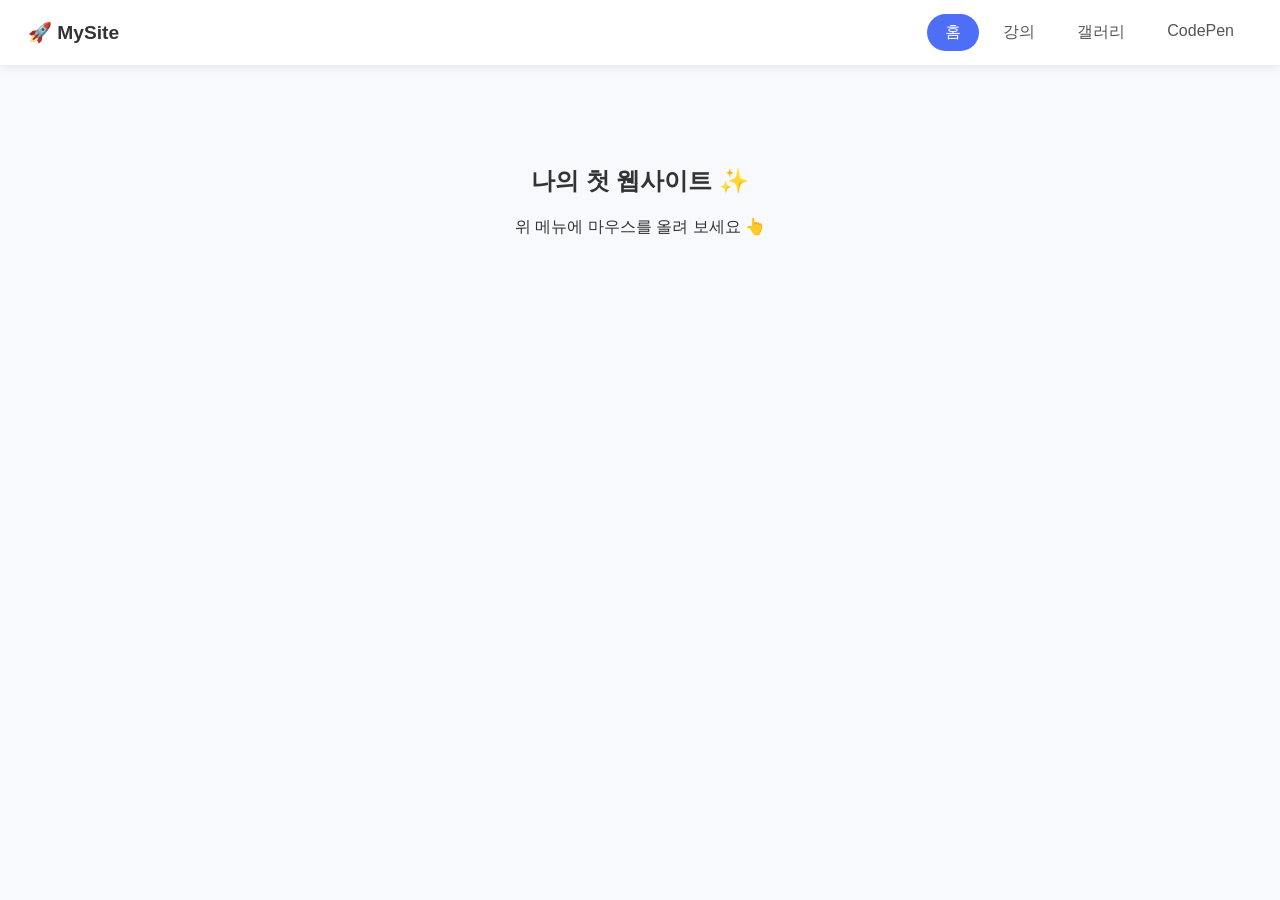
<file: 01_html_css_js/ex01_02/index.html>
<!DOCTYPE html>
<html lang="en">
<head>
    <meta charset="UTF-8">
    <meta name="viewport" content="width=device-width, initial-scale=1.0">
    <title>웹사이트 상단 메뉴🧭</title>

    <link rel="stylesheet" href="style.css">
</head>
<body>
    <nav class="navbar">
        <a class="logo" href="#">🚀 MySite</a>
        <ul class="menu">
            <li><a href="#" class="active">홈</a></li>
            <li><a href="#">강의</a></li>
            <li><a href="#">갤러리</a></li>
            <li><a href="https://codepen.io" target="_blank">CodePen</a></li>
        </ul>
    </nav>
    
    <section class="hero">
        <h1>나의 첫 웹사이트 ✨</h1>
        <p>위 메뉴에 마우스를 올려 보세요 👆</p>
    </section>
</body>
</html>
</file>
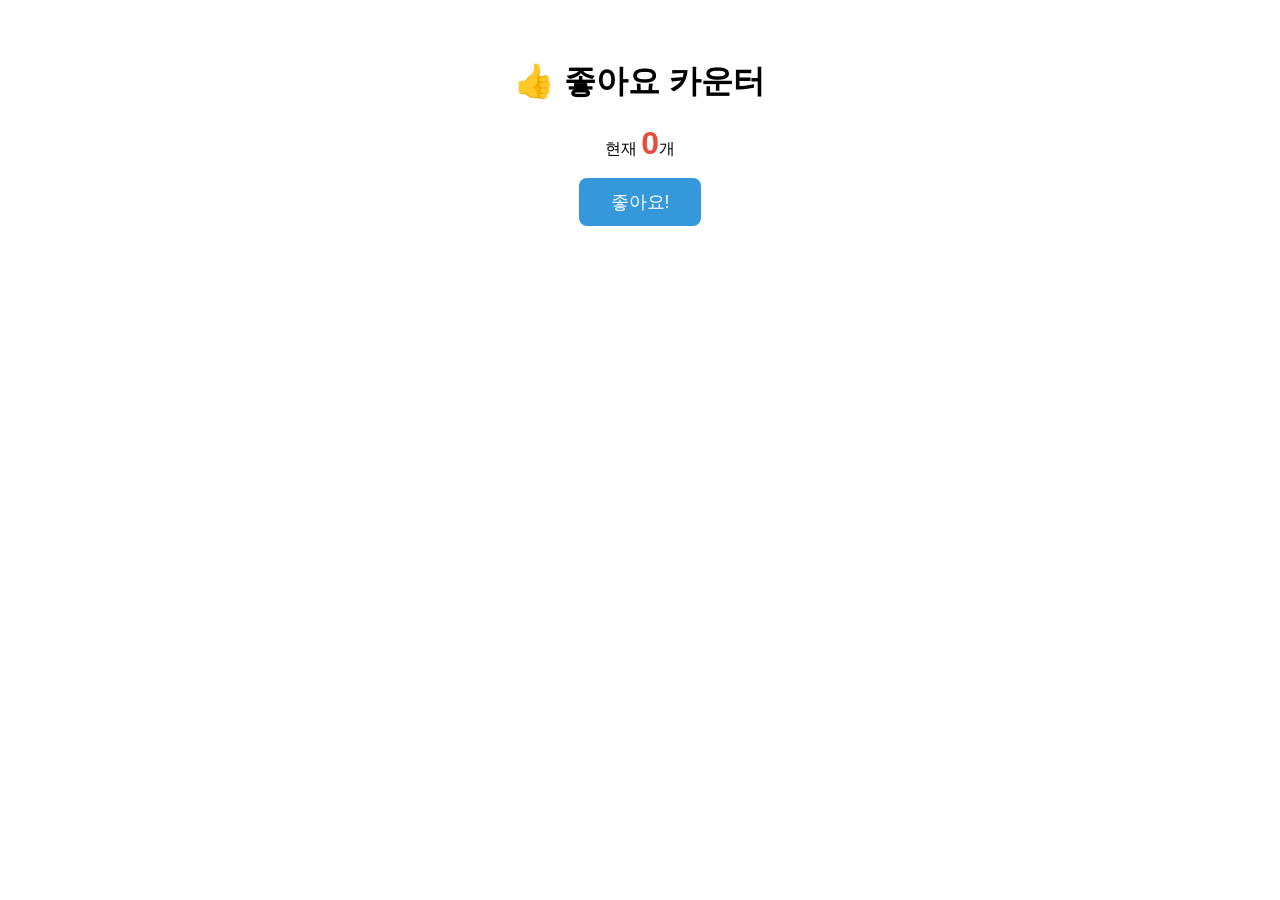
<file: 01_html_css_js/ex01_03/index.html>
<!DOCTYPE html>
<html lang="ko">
<head>
    <meta charset="UTF-8">
    <meta name="viewport" content="width=device-width, initial-scale=1.0">
    <title>좋아요 카운터 👍</title>

    <link rel="stylesheet" href="style.css">
    <script src="app.js" defer></script>
</head>
<body>
    <div class="counter">
        <h1>👍 좋아요 카운터</h1>
        <p>현재 <span id="count">0</span>개</p>
        <button id="likeBtn">좋아요!</button>
    </div>
</body>
</html>
</file>
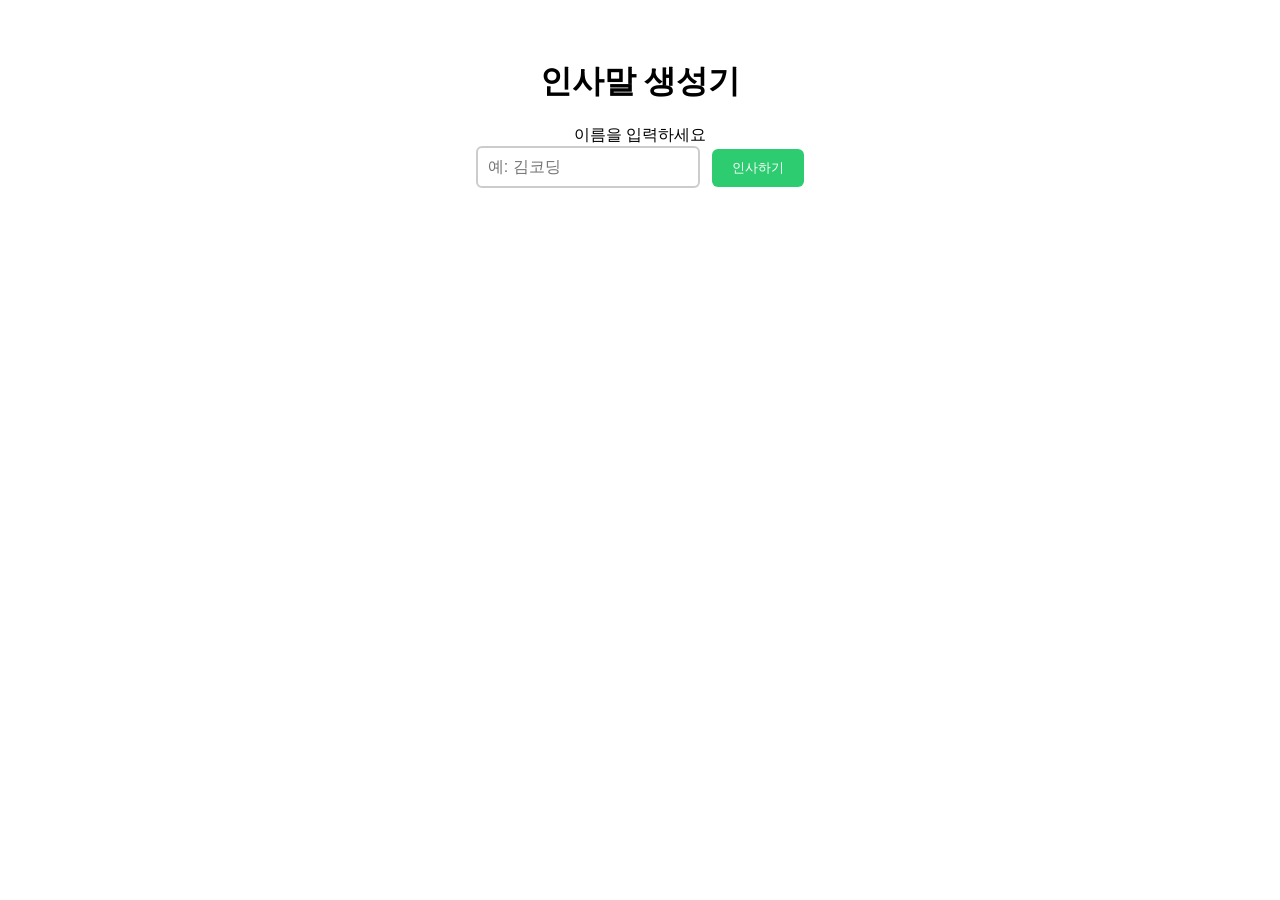
<file: 01_html_css_js/ex01_04/index.html>
<!DOCTYPE html>
<html lang="ko">
<head>
    <meta charset="UTF-8">
    <meta name="viewport" content="width=device-width, initial-scale=1.0">
    <title>Document</title>

    <link rel="stylesheet" href="style.css">
    <script src="app.js" defer></script>
</head>
<body>
    <div class="greeting">
        <h1>인사말 생성기</h1>
        <label for="nameInput">이름을 입력하세요</label><br>
        <input id="nameInput" type="text" placeholder="예: 김코딩">
        <button id="greetBtn">인사하기</button>
        <h2 id="result"></h2>
    </div>
</body>
</html>
</file>
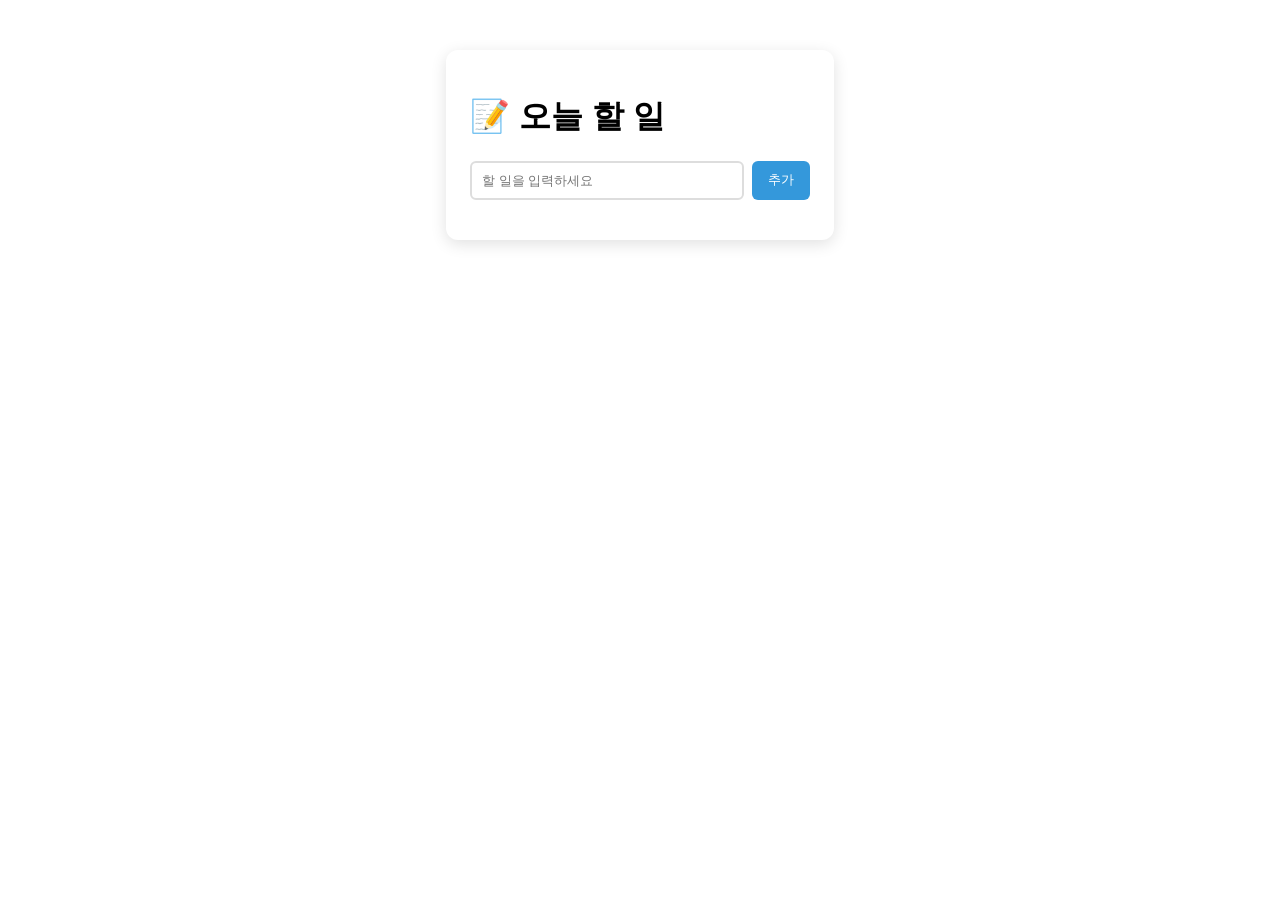
<file: 01_html_css_js/ex01_06/index.html>
<!DOCTYPE html>
<html lang="ko">
<head>
    <meta charset="UTF-8">
    <meta name="viewport" content="width=device-width, initial-scale=1.0">
    <title>미니 TodoList 📝</title>

    <link rel="stylesheet" href="style.css">
    <script src="app.js" defer></script>
</head>
<body>
    <div class="todo-app">
        <h1>📝 오늘 할 일</h1>
        <div class="input-row">
            <input id="todoInput" type="text" placeholder="할 일을 입력하세요">
            <button id="addBtn">추가</button>
        </div>
        <ul id="todoList"></ul>
    </div>
</body>
</html>
</file>
<file: 01_html_css_js/ex01_02/style.css>
body {
    margin: 0;
    font-family: sans-serif;
    background: #f8f9fd;
}

.navbar {
    display: flex;
    justify-content: space-between;
    align-items: center;
    padding: 14px 28px;
    background: white;
    box-shadow: 0 2px 10px rgba(0, 0, 0, 0.08);
}

.logo {
    font-size: 1.2rem;
    font-weight: bold;
    color: #333;
    text-decoration: none;
}

.menu {
    display: flex;
    gap: 6px;
    list-style: none;
    margin: 0;
    padding: 0;
}

.menu a {
    display: block;
    padding: 8px 18px;
    color: #555;
    text-decoration: none;
    border-radius: 20px;
    transition: 0.2s;
}

.menu a:hover {
    background: #eef1ff;
    color: #4f6ef7;
}

.menu a.active {
    background: #4f6ef7;
    color: white;
}

.hero {
    text-align: center;
    padding: 80px 20px;
    color: #333;
}
</file>
<file: 01_html_css_js/ex01_03/style.css>
.counter {
    text-align: center;
    margin-top: 60px;
    font-family: sans-serif;
}

#count {
    color: #e74c3c;
    font-size: 2rem;
    font-weight: bold;
}

button {
    padding: 12px 32px;
    font-size: 1.1rem;
    border: none;
    border-radius: 8px;
    background: #3498db;
    color: white;
    cursor: pointer;
}

button:active {
    transform: scale(0.95);
}
</file>
<file: 01_html_css_js/ex01_04/style.css>
.greeting {
    text-align: center;
    margin-top: 60px;
    font-family: sans-serif;
}

input {
    padding: 10px;
    font-size: 1rem;
    border: 2px solid #ccc;
    border-radius: 6px;
}

input:focus {
    border-color: #3498db;
    outline: none;
}

button {
    padding: 10px 20px;
    margin-left: 8px;
    border: none;
    border-radius: 6px;
    background: #2ecc71;
    color: white;
    cursor: pointer;
}

#result {
    color: #2c3e50;
}
</file>
<file: 01_html_css_js/ex01_06/style.css>
.todo-app {
    width: 340px;
    margin: 50px auto;
    padding: 24px;
    background: white;
    border-radius: 12px;
    box-shadow: 0 4px 16px rgba(0, 0, 0, 0.12);
    font-family: sans-serif;
}

.input-row {
    display: flex;
    gap: 8px;
}

#todoInput {
    flex: 1;
    padding: 10px;
    border: 2px solid #ddd;
    border-radius: 6px;
}

#addBtn {
    padding: 10px 16px;
    border: none;
    border-radius: 6px;
    background: #3498db;
    color: white;
    cursor: pointer;
}

#todoList {
    list-style: none;
    padding: 0;
}

#todoList li {
    display: flex;
    justify-content: space-between;
    align-items: center;
    padding: 10px;
    margin-top: 8px;
    background: #f5f6fa;
    border-radius: 6px;
}

.del-btn {
    border: none;
    background: #e74c3c;
    color: white;
    border-radius: 4px;
    padding: 4px 10px;
    cursor: pointer;
}
</file>
